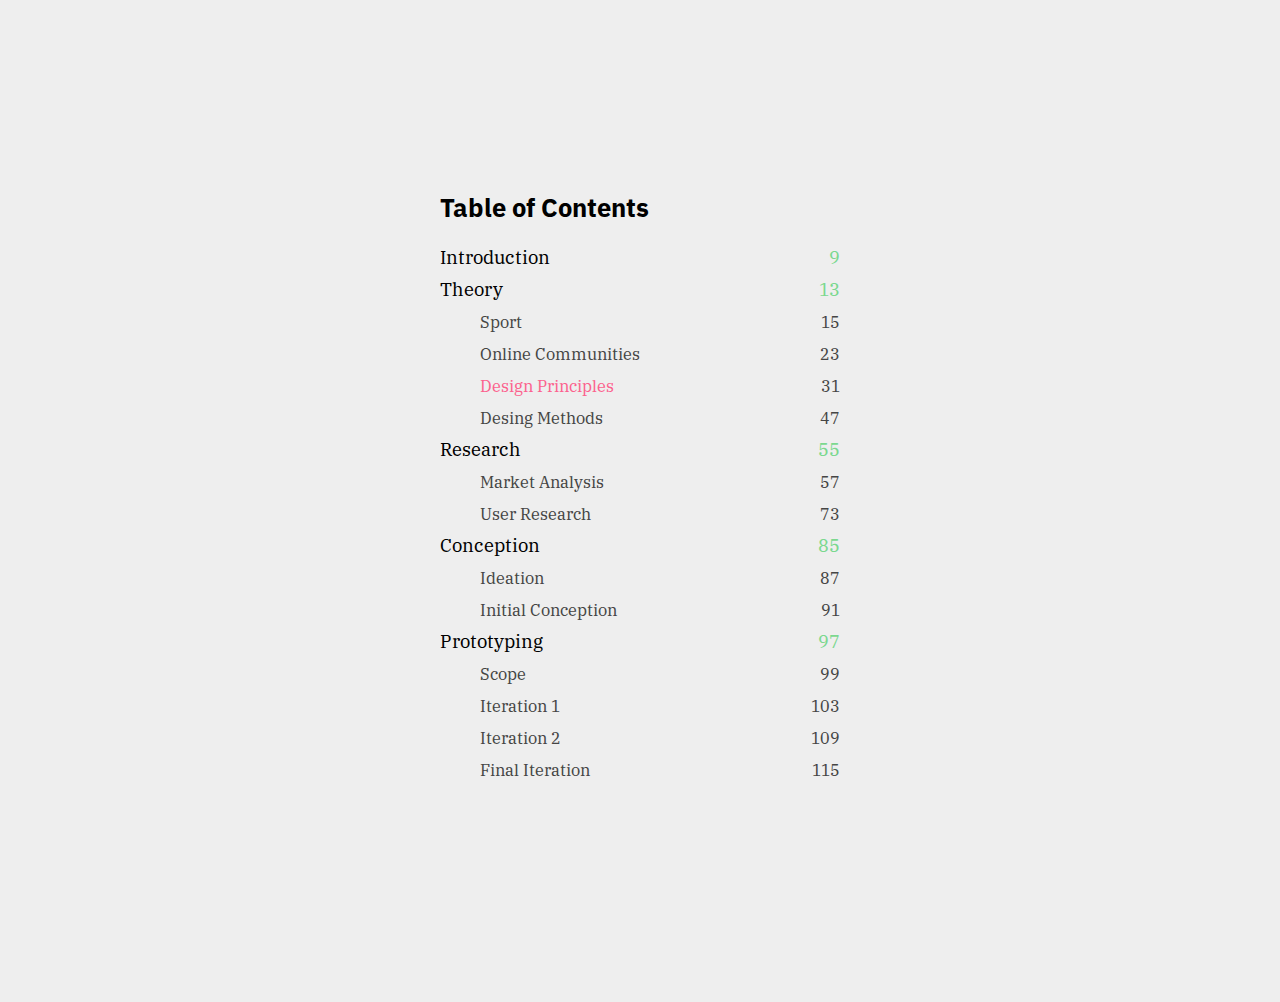
<file: index.html>
<!DOCTYPE html>
<html lang="en">
<head>
  <meta charset="UTF-8">
  <meta http-equiv="X-UA-Compatible" content="IE=edge">
  <meta name="viewport" content="width=device-width, initial-scale=1.0">
  <title>Table of Content</title>

  <link rel="stylesheet" href="/assets/styles/reset.css">
  <link rel="stylesheet" href="/assets/styles/fonts.css">
  <link rel="stylesheet" href="/assets/styles/base.css">
  <link rel="stylesheet" href="/assets/styles/components.css">
  <link rel="stylesheet" href="/assets/styles/variables.css">
</head>
<body>
  <div class="toc-container">
    <h2>Table of Contents</h2>
    <ul>
      <li>Introduction <span>9</span></li>
      <li>Theory <span>13</span></li>
        <ul>
          <li>Sport <span>15</span></li>
          <li>Online Communities <span>23</span></li>
          <li><a href="/chapter/design-principles.html">Design Principles</a> <span>31</span></li>
          <li>Desing Methods <span>47</span></li>
        </ul>
      <li>Research <span>55</span></li>
        <ul>
          <li>Market Analysis <span>57</span></li>
          <li>User Research <span>73</span></li>
        </ul>
      <li>Conception <span>85</span></li>
        <ul>
          <li>Ideation <span>87</span></li>
          <li>Initial Conception <span>91</span></li>
        </ul>
      <li>Prototyping <span>97</span></li>
        <ul>
          <li>Scope <span>99</span></li>
          <li>Iteration 1 <span>103</span></li>
          <li>Iteration 2 <span>109</span></li>
          <li>Final Iteration <span>115</span></li>
        </ul>
    </ul>
  </div>
</body>
</html>
</file>
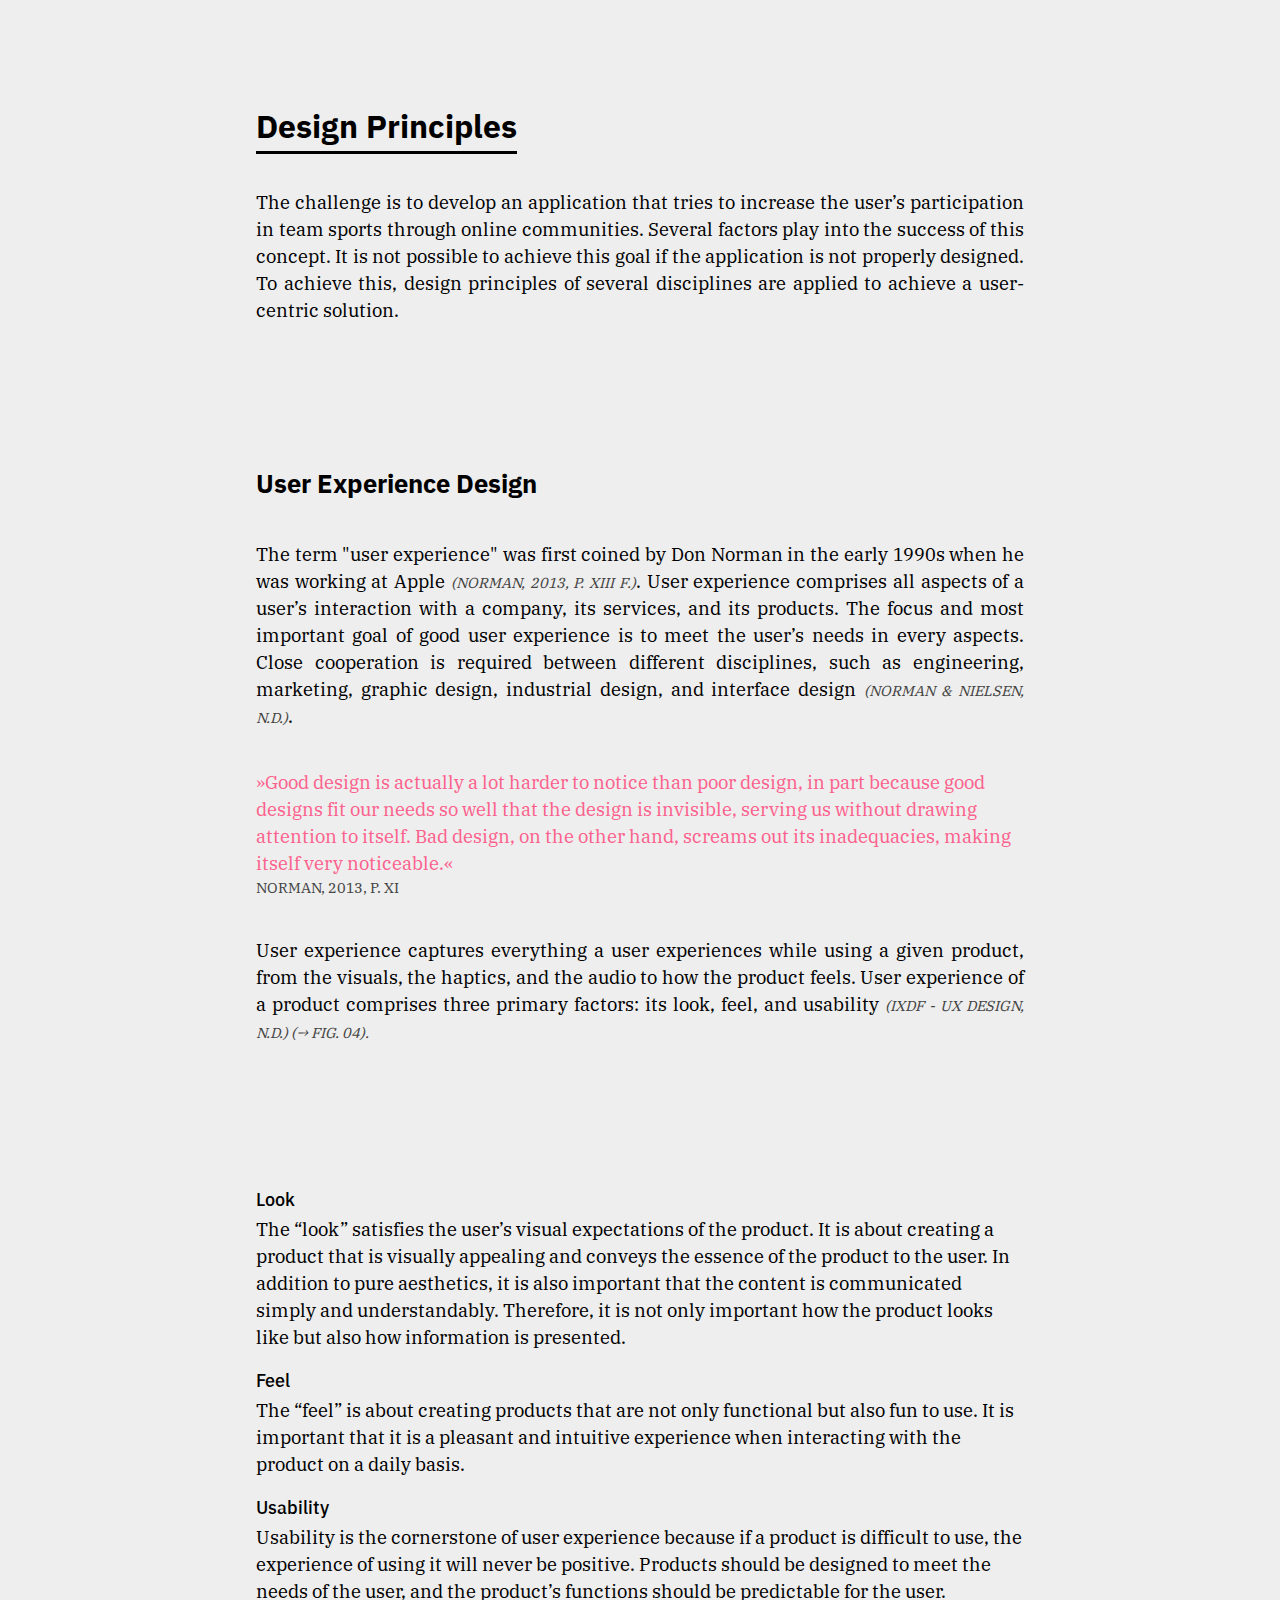
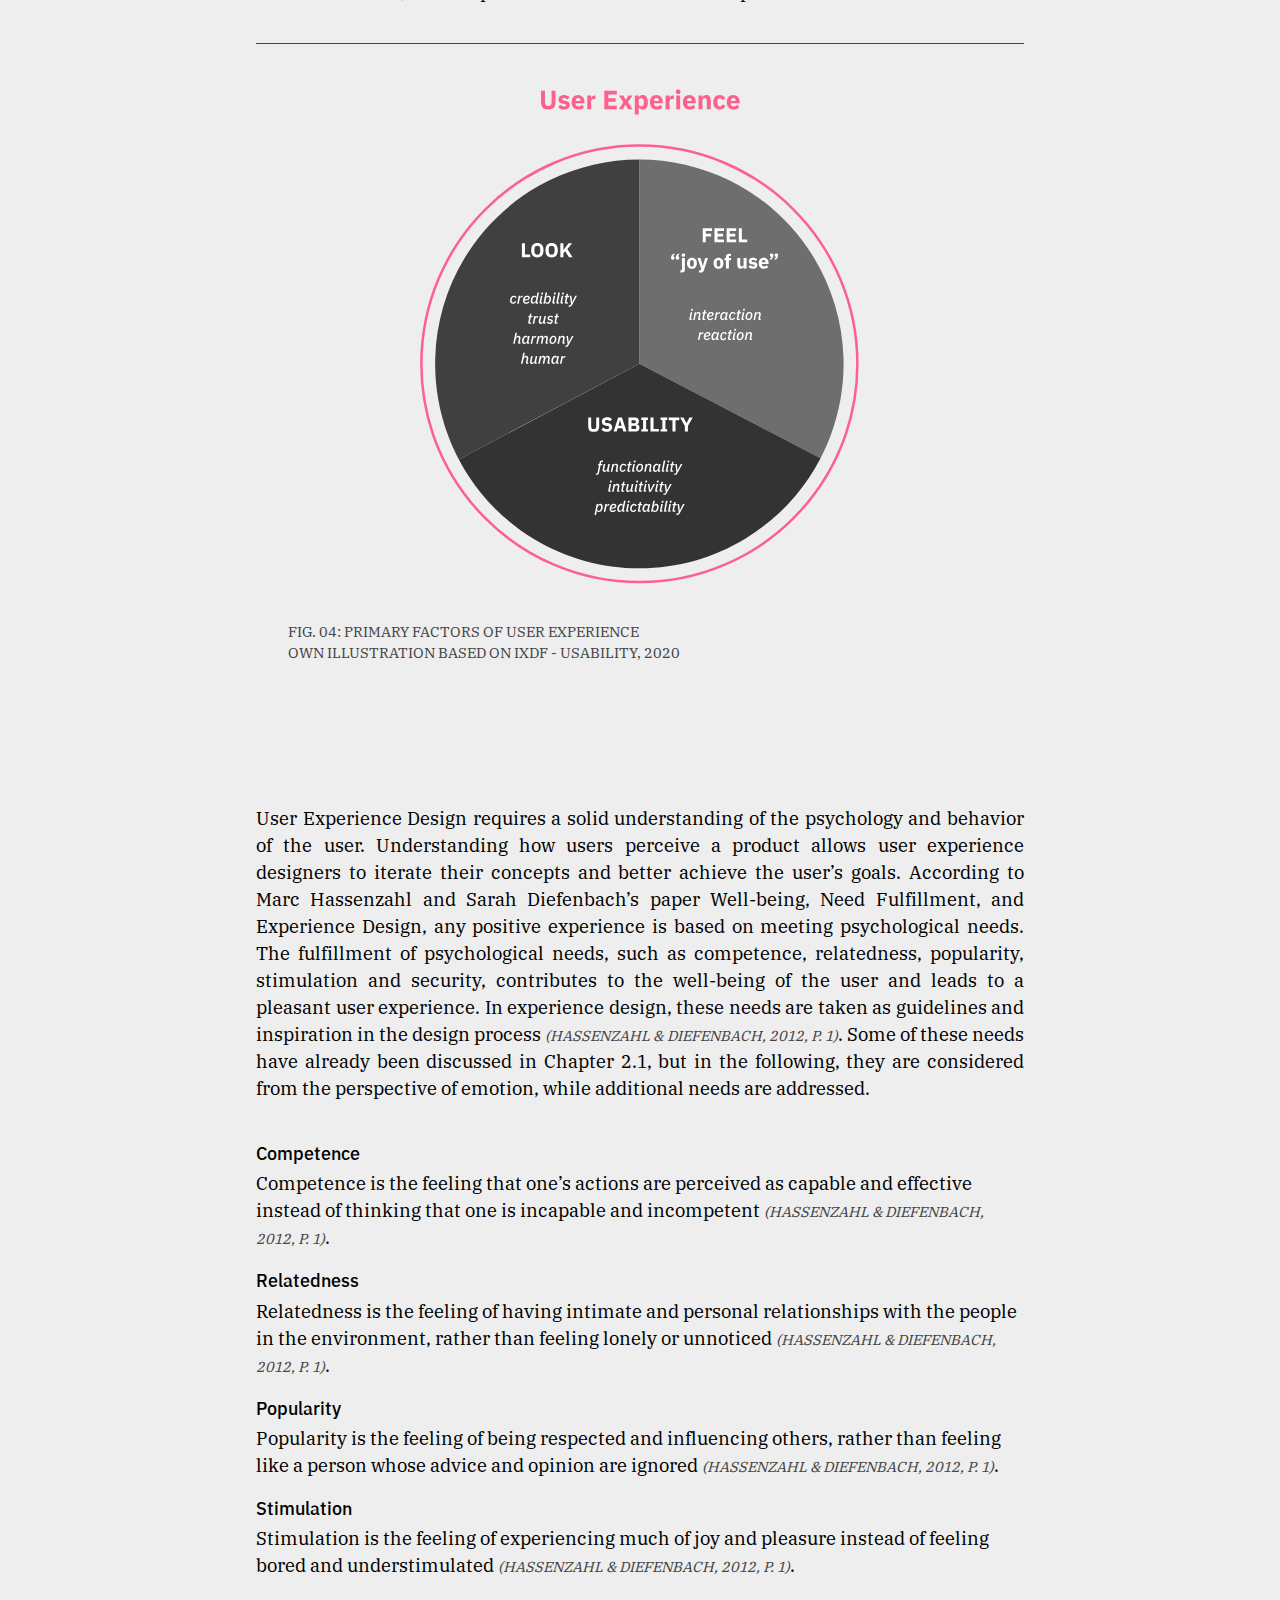
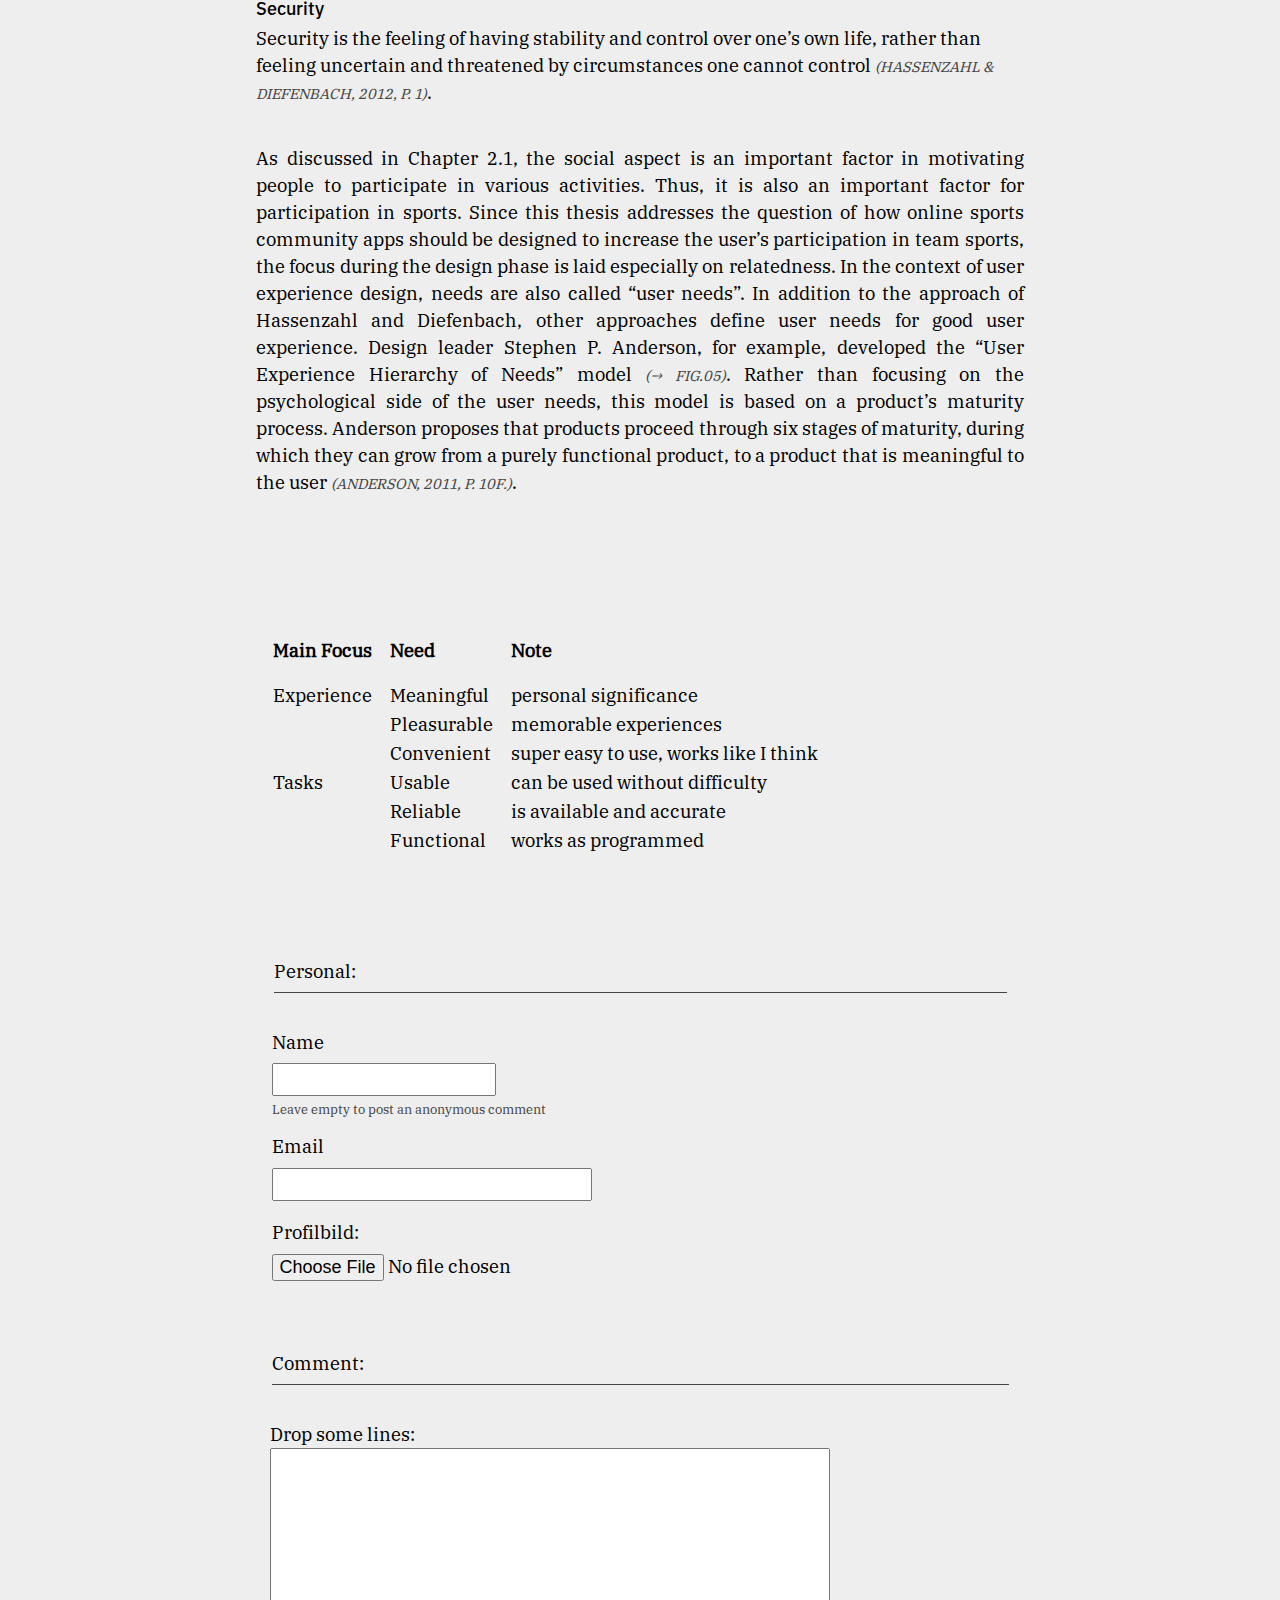
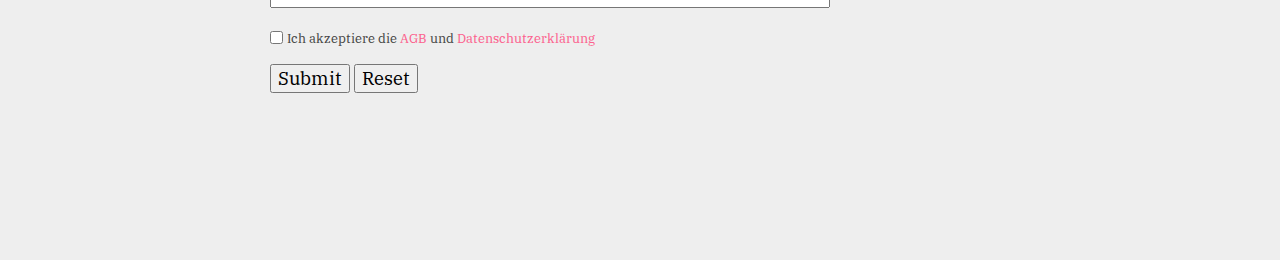
<file: chapter/design-principles.html>
<!DOCTYPE html>
<html lang="en">
<head>
  <meta charset="UTF-8">
  <meta http-equiv="X-UA-Compatible" content="IE=edge">
  <meta name="viewport" content="width=device-width, initial-scale=1.0">
  <title>Design Principles</title>

  <link rel="stylesheet" href="/assets/styles/reset.css">
  <link rel="stylesheet" href="/assets/styles/fonts.css">
  <link rel="stylesheet" href="/assets/styles/base.css">
  <link rel="stylesheet" href="/assets/styles/components.css">
  <link rel="stylesheet" href="/assets/styles/variables.css">
</head>
<body>
  <div class="box">
    <h1>Design Principles</h1>
      <p>
        The challenge is to develop an application that tries to increase the user’s participation
        in team sports through
        online communities. Several factors play into the success of this concept. It is not possible to achieve this
        goal if the application is not properly designed. To achieve this, design principles of several disciplines are
        applied to achieve a user-centric solution.
      </p>
  </div>

  <div class="box">
    <h2>User Experience Design</h2>
    <p>The term "user experience" was first coined by Don Norman in the early 1990s when he was working at Apple
        <cite>(NORMAN, 2013, P. XIII F.)</cite>. User experience comprises all aspects of a user’s interaction with a
        company, its
        services, and its products. The focus and most important goal of good user experience is to meet the user’s
        needs in every aspects. Close cooperation is required between different disciplines, such as engineering,
        marketing, graphic design, industrial design, and interface design <cite>(NORMAN & NIELSEN, N.D.)</cite>.
    </p>

    <figure>
      <blockquote>
        »Good design is actually a lot harder to notice than poor design, in part because good designs fit our needs
        so well that the design is invisible, serving us without drawing attention to itself. Bad design, on the
        other
        hand, screams out its inadequacies, making itself very noticeable.«
        <figcaption>NORMAN, 2013, P. XI</figcaption>
      </blockquote>
    </figure>

    <p>
      User experience captures everything a user experiences while using a given product, from the visuals, the
      haptics, and the audio to how the product feels. User experience of a product comprises three primary factors:
      its look, feel, and usability <cite>(IXDF - UX DESIGN, N.D.) (→ FIG. 04).</cite>
    </p>
  </div>

  <div class="box">
    <dl>
        <dt>Look</dt>
        <dd>
          The “look” satisfies the user’s visual expectations of the product. It is about creating
          a product that is visually appealing and conveys the essence of the product
          to the user. In addition to pure aesthetics, it is also important that the content is
          communicated simply and understandably. Therefore, it is not only important
          how the product looks like but also how information is presented.
        </dd>

        <dt>Feel</dt>
        <dd>
          The “feel” is about creating products that are not only functional but also fun to
          use. It is important that it is a pleasant and intuitive experience when interacting
          with the product on a daily basis.
        </dd>

        <dt>Usability</dt>
        <dd>
          Usability is the cornerstone of user experience because if a product is difficult
          to use, the experience of using it will never be positive. Products should be designed
          to meet the needs of the user, and the product’s functions should be predictable
          for the user.
        </dd>
    </dl>

    <figure class="figure-img">
      <img src="/_data/images/user-experience.svg" alt="User Experience" />

      <figcaption>FIG. 04: PRIMARY FACTORS OF USER EXPERIENCE <br> OWN ILLUSTRATION BASED ON IXDF - USABILITY,
          2020
      </figcaption>
  </figure>
  </div>

  <div class="box">
    <p>
      User Experience Design requires a solid understanding of the psychology and
      behavior of the user. Understanding how users perceive a product allows user
      experience designers to iterate their concepts and better achieve the user’s
      goals. According to Marc Hassenzahl and Sarah Diefenbach’s paper Well-being,
      Need Fulfillment, and Experience Design, any positive experience is based on
      meeting psychological needs. The fulfillment of psychological needs, such as
      competence, relatedness, popularity, stimulation and security, contributes to
      the well-being of the user and leads to a pleasant user experience. In experience
      design, these needs are taken as guidelines and inspiration in the design
      process 
      <cite>(HASSENZAHL & DIEFENBACH, 2012, P. 1)</cite>.
      Some of these needs have already been discussed in Chapter 2.1, but in the
      following, they are considered from the perspective of emotion, while additional
      needs are addressed.
    </p>

    <dl>
      <dt>Competence</dt>
      <dd>
        Competence is the feeling that one’s actions are perceived as capable and effective
        instead of thinking that one is incapable and incompetent 
        <cite>(HASSENZAHL & DIEFENBACH, 2012, P. 1)</cite>.
      </dd>

      <dt>Relatedness</dt>
      <dd>
        Relatedness is the feeling of having intimate and personal relationships with
        the people in the environment, rather than feeling lonely or unnoticed 
        <cite>(HASSENZAHL & DIEFENBACH, 2012, P. 1)</cite>.
      </dd>
      
      <dt>Popularity</dt>
      <dd>
        Popularity is the feeling of being respected and influencing others, rather than
        feeling like a person whose advice and opinion are ignored 
        <cite>(HASSENZAHL & DIEFENBACH, 2012, P. 1)</cite>.
      </dd>

      <dt>Stimulation</dt>
      <dd>
        Stimulation is the feeling of experiencing much of joy and pleasure instead of
        feeling bored and understimulated 
        <cite>(HASSENZAHL & DIEFENBACH, 2012, P. 1)</cite>.
      </dd>

      <dt>Security</dt>
      <dd>
        Security is the feeling of having stability and control over one’s own life, rather
        than feeling uncertain and threatened by circumstances one cannot control
        <cite>(HASSENZAHL & DIEFENBACH, 2012, P. 1)</cite>.
      </dd>
    </dl>

    <p>
      As discussed in Chapter 2.1, the social aspect is an important factor in motivating
      people to participate in various activities. Thus, it is also an important
      factor for participation in sports. Since this thesis addresses the question of
      how online sports community apps should be designed to increase the user’s
      participation in team sports, the focus during the design phase is laid especially
      on relatedness.
      In the context of user experience design, needs are also called “user needs”.
      In addition to the approach of Hassenzahl and Diefenbach, other approaches
      define user needs for good user experience. Design leader Stephen P. Anderson,
      for example, developed the “User Experience Hierarchy of Needs” model 
      <cite>(→ FIG.05)</cite>. Rather than focusing on the psychological side of the user needs, this model
      is based on a product’s maturity process. Anderson proposes that products proceed
      through six stages of maturity, during which they can grow from a purely
      functional product, to a product that is meaningful to the user 
      <cite>(ANDERSON, 2011, P. 10F.)</cite>.
    </p>
  </div>

  <div class="box">
    <table>
        <thead>
          <tr>
              <th>Main Focus</th>
              <th>Need</th>
              <th>Note</th>
          </tr>
        </thead>
        <tbody>
            <tr>
                <td>Experience</td>
                <td>Meaningful</td>
                <td>personal significance</td>
            </tr>
            <tr>
                <td> </td>
                <td>Pleasurable</td>
                <td>memorable experiences</td>
            </tr>
            <tr>
                <td> </td>
                <td>Convenient</td>
                <td>super easy to use, works like I think</td>
            </tr>
            <tr>
                <td>Tasks</td>
                <td>Usable</td>
                <td>can be used without difficulty</td>
            </tr>
            <tr>
                <td> </td>
                <td>Reliable</td>
                <td>is available and accurate</td>
            </tr>
            <tr>
                <td> </td>
                <td>Functional</td>
                <td>works as programmed</td>
            </tr>
        </tbody>
    </table>
  </div>

  <form class="box">
    <fieldset>
      <legend>Personal:</legend>

      <div class="form-field">
        <label for="name">Name</label>
        <input type="text" name="name">
        <label for="name">
            Leave empty to post an anonymous comment
        </label>
      </div>
      
      <div class="form-field">
        <label for="email">Email</label>
        <input type="text" name="email">
      </div>
      
      <div class="form-field">
        <label for="img">Profilbild:</label>
        <input type="file" id="img" name="img" accept="image/*">
      </div>
    </fieldset>

    <fieldset>
      <legend>Comment:</legend>

      <div class="form-field">
        <label for="comment">Drop some lines:</label>
        <textarea name="comment"></textarea>
      </div>

      <div class="form-field checkbox">
        <input type="checkbox" name="datenschutz">
        <label for="datenschutz">
          Ich akzeptiere die 
          <a href="url">AGB</a> und 
          <a href="url">Datenschutzerklärung</a>
        </label>
      </div>

      <input type="submit" value="Submit">
      <input type="reset" value="Reset">
    </fieldset>
  </form>


</body>
</html>
</file>
<file: assets/styles/fonts.css>
@font-face {
    font-family: "IBM-Plex-Serif";
    src: url("/assets/fonts/ibm-plex/IBMPlexSerif-Regular.otf")
}

@font-face {
    font-family: "IBM-Plex-Sans";
    font-weight: 700;
    src: url("/assets/fonts/ibm-plex/IBMPlexSans-Bold.otf")
}

@font-face {
    font-family: "IBM-Plex-Sans";
    font-weight: 600;
    src: url("/assets/fonts/ibm-plex/IBMPlexSans-Medium.otf")
}

body {
    font-family: "IBM-Plex-Serif" ,Arial, Helvetica, sans-serif;
    font-size: 18px;
}

h1, h2 {
    font-family: "IBM-Plex-Sans", Arial, Helvetica, sans-serif;
    font-weight: 700;
}

h1 {
    font-size: 2rem;
}

h2 {
    font-size: 1.6rem;
}

h3, dt {
    font-family: "IBM-Plex-Sans", Arial, Helvetica, sans-serif;
    font-weight: 600;
}

li + ul {
    font-size: 1rem;
}
</file>
<file: assets/styles/base.css>
/*
 *  Body
 */

 body {
    margin-top: 8%;

    display: flex;
    flex-direction: column;
    align-items: center;

    background-color: #eeeeee;
 }

/*
 * Text
 */
 
h1 {
    text-decoration: underline;
    text-underline-offset: 0.8rem;
}

textarea {
    resize: none;
}

p {
    text-align: justify;
}
/*
 * Link
 */

a {
    color: var(--acc-color1);
    text-decoration-line: none;
}

a:visited {
    color: var(--acc-color1);
}

/*
 * Cite
 */

 cite,
 figcaption {
    font-size: 0.9rem;
    color: var(--main-color1);
}

/*
 * List
 */

li {
    display: flex;
    justify-content: space-between;
}

li + ul {
    color: var(--main-color1);
}

dt {
    margin-bottom: 0.2rem;
}

dd {
    margin-bottom: 1rem;
}

/*
 * Table
 */

table {
    text-align: left;

    border-spacing: 1rem 0;
}

thead::after {
    height: 1rem;
    display: block;
    content: '';
}

/*
 * Form
 */

form > fieldset {
    border: none;
} 

fieldset > legend {
    width: 100%;
}

fieldset > legend::after {
    content: '';
    
    margin: 1% 0 2% 0;

    display: block;

    border-bottom-style: solid;
    border-bottom-width: 1px;
    border-color: var(--main-color1);
}

fieldset > * {
    margin-bottom: 2%;
}
</file>
<file: assets/styles/components.css>
/*
 * Table Of Content Component
 */

.toc-container {
    height: 100vh;
    width: 100vw;

    padding-top: 10vh;

    display: flex;
    flex-direction: column;
    align-items: center;

    line-height: 2rem;
}

.toc-container > ul {
    padding-left: 0;
}

.toc-container > ul > li > span {
    color: var(--acc-color2);
}

.toc-container > * {
    width: 50%;

    max-width: 400px;
    min-width: 200px;
}

/*
 * Box Component
 */

.box {
    height: auto;
    width: 60vw;

    margin-bottom: 8%;
}

.box > * + * {
    margin: 5% 0;
}

.box blockquote {
    color: var(--acc-color1);
}

.box > dl + .figure-img{
    border-top-style: solid;
    border-width: 1px;
    border-color: var(--main-color1);
}

/*
 * Figure-Img Component
 */

.figure-img > img{
    width: 100%;
}

.figure-img > figcaption {
    margin-left: 2rem;
}

/*
 * Form
 */

.form-field {
    display: flex;
    flex-direction: column;
}

.form-field > input {
    margin: 1% 0 0.5% 0;
}

.form-field > input + label {
    font-size: 70%;
    color: var(--main-color1);
}

.form-field > input[name=name] {
    width: 14rem;
}

.form-field > input[name=email] {
    width: 20rem;
}

.form-field > textarea[name=comment] {
    width: 35rem;
    height: 10rem;
}

.form-field > input:focus-within,
.form-field > textarea:focus-within {
    border-style: solid;
    border-radius: 2px;
    border-color: var(--acc-color2);
    
    outline-style: solid;
    outline-color: var(--acc-color2--light);
}

.form-field.checkbox {
    display: block;
}

.form-field.checkbox > input[type=checkbox] {
    margin: 0;
    vertical-align: middle;
}
</file>
<file: assets/styles/variables.css>
:root {
    --main-color1: #454544;
    --acc-color1: #fc618d;
    --acc-color2: #7bd88f;
    --acc-color2--light: #a4ffb7;
}
</file>
